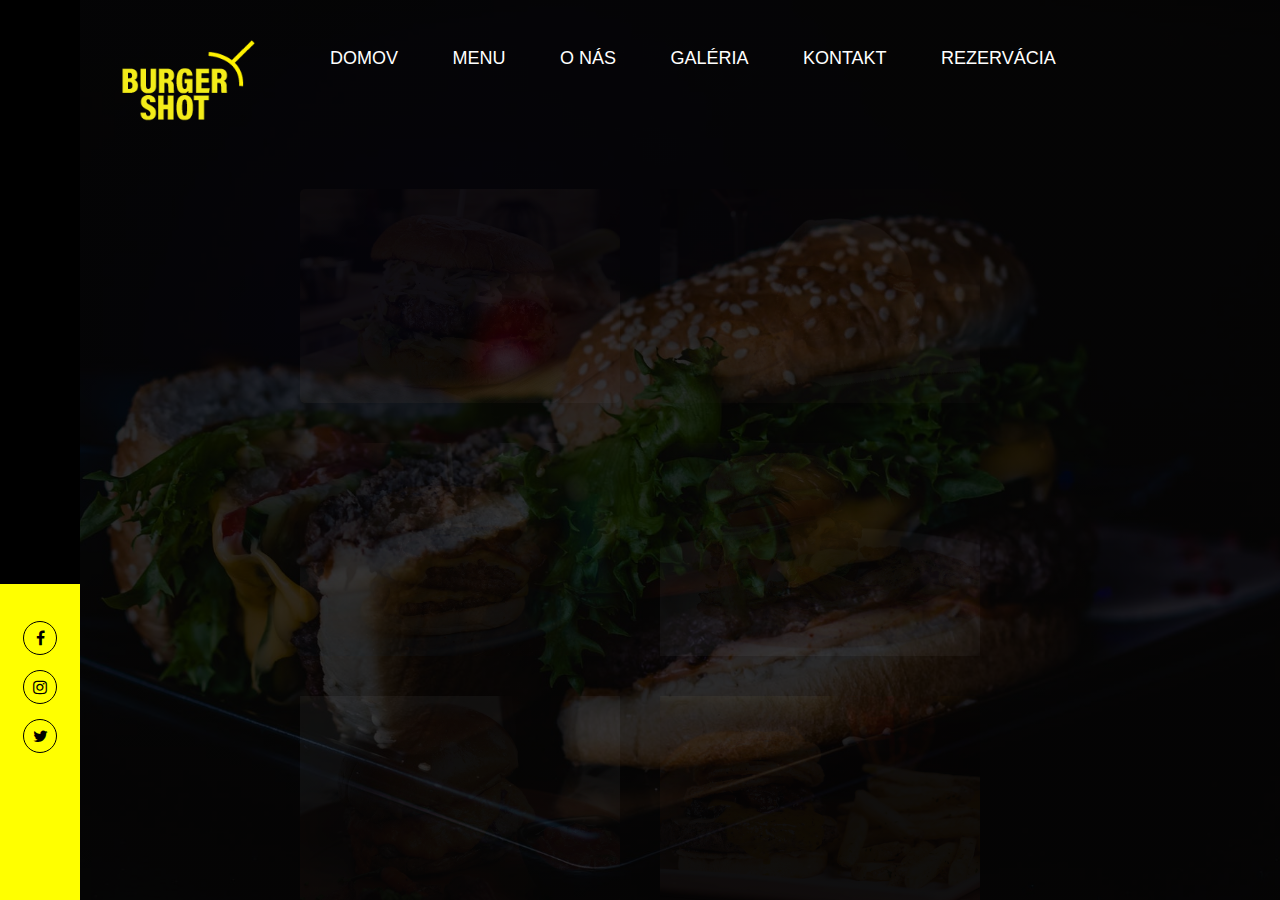
<file: galeria.html>
<html> 
<head> 
<title> BURGERSHOT - GALÉRIA </title>
<meta name="viewport" content="width=device-width, initial-scale=1">
<link rel="stylesheet" href="stylegaleria.css">
<link rel="stylesheet" href="https://stackpath.bootstrapcdn.com/font-awesome/4.7.0/css/font-awesome.min.css">
</head>
<body>

<div class="hero" id="hero">

    <div class="nav-bar">

        <div class="nav-logo">
            <img src="logo.png">
        </div>

        <div class="nav-links" id="nav-links">
            <i class="fa fa-close" onclick="closeMenu()"></i>
            <ul>
               <a href="index.html"><li>DOMOV</li></a>
               <a href="menu.html"><li>MENU</li></a>
               <a href="onas.html"><li>O NÁS</li></a>
               <a href="galeria.html"><li>GALÉRIA</li></a>
               <a href="kontakt.html"><li>KONTAKT</li></a>
               <a href="rezervacia.html"><li>REZERVÁCIA</li></a>
            </ul>

             </div>
             <i class="fa fa-bars" onclick="showMenu()"></i>

    </div>


     





    <div class="-fx-image-gal" id="stred">
        <div class="-fx-gal-item">
            <div class="-fx-gal-image-thumb" tabindex="1">
                    <img src="gal1.jpg" id="myImg" alt="Royal Burger u BURGERSHOTU" />
                </a>
            </div>
        </div>
        <div id="myModal" class="modal">
            <span class="close">&times;</span>
            <img class="modal-content" id="img01">
            <div id="caption"></div>
          </div>
    
        <div class="-fx-gal-item">
            <div class="-fx-gal-image-thumb" tabindex="1">
                    <img src="gal2.jpg" id="myImg2" alt="Špecialtka ktorá je len raz za týždeň - V piatok" />
                </a>
            </div>
        </div>
    
        <div class="-fx-gal-item">
            <div class="-fx-gal-image-thumb" tabindex="1">
                    <img src="gal3.jpg" id="myImg3" alt="Takýto najdeš len u nás!"/>
                </a>
            </div>
        </div>
    
        <div class="-fx-gal-item">
            <div class="-fx-gal-image-thumb" tabindex="1">
                    <img src="gal4.jpg" id="myImg4" alt="Aj niečo takéto máš za 9€, len u náš!" />
                </a>
            </div>
        </div>
    
        <div class="-fx-gal-item">
            <div class="-fx-gal-image-thumb" tabindex="1">
                    <img src="gal5.jpg" id="myImg5" alt="Máš rád/a veľa sýru ?" />
                </a>
            </div>
        </div>
    
        <div class="-fx-gal-item">
            <div class="-fx-gal-image-thumb" tabindex="1">
                    <img src="gal6.jpg" id="myImg6" alt="Krásne vnútro BURGERSHOT Royal Burgeru"/>
                </a>
            </div>
        </div>
        <div class="-fx-gal-item">
            <div class="-fx-gal-image-thumb" tabindex="1">
                    <img src="gal7.jpg" id="myImg7" alt="Aj takúto krásu u nás zažiješ, len v pondelok ráno!" />
                </a>
            </div>
        </div>
        <div class="-fx-gal-item">
            <div class="-fx-gal-image-thumb" tabindex="1">
                    <img src="gal8.jpg" id="myImg8" alt="Čo viac si môžeš priať na tanier?"/>
                </a>
            </div>
        </div>
        <div class="-fx-gal-item">
            <div class="-fx-gal-image-thumb" tabindex="1">
                    <img src="gal9.jpg" id="myImg9" alt="Máš rád čerstvú zeleninu ? Príď ku nám!"/>
                </a>
            </div>
        </div>
        <div class="-fx-gal-item">
            <div class="-fx-gal-image-thumb" tabindex="1">
                    <img src="gal10.jpg" id="myImg10" alt="U náš si môžeš jedlo aj zabaliť!:)"/>
                </a>
            </div>
        </div>
        <div class="-fx-gal-item">
            <div class="-fx-gal-image-thumb" tabindex="1">
                    <img src="gal11.jpg" id="myImg11" alt="U náš záleží aj na veľkosti"/>
                </a>
            </div>
        </div>
        <div class="-fx-gal-item">
            <div class="-fx-gal-image-thumb" tabindex="1">
                    <img src="gal12.jpg" id="myImg12" alt="Kde sa budeš cítiť lepšie ako tu ?"/>
                </a>
            </div>
        </div>
        <div class="-fx-gal-item">
            <div class="-fx-gal-image-thumb" tabindex="1">
                    <img src="gal13.jpg" id="myImg13" alt="Príď ku nám s kamarátmi, my Vás radi privítame!"/>
                </a>
            </div>
        </div>
        <div class="-fx-gal-item">
            <div class="-fx-gal-image-thumb" tabindex="1">
                    <img src="gal14.jpg" id="myImg14" alt="Takýto nočný kluď najdeš len u nás!"/>
                </a>
            </div>
        </div>
        <div class="-fx-gal-item">
            <div class="-fx-gal-image-thumb" tabindex="1">
                    <img src="gal15.jpg" id="myImg15" alt="Príď a môžeš si aj niečo takéto ľahké vychutnať!"/>
                </a>
            </div>
        </div>







    </div>
    

<div class="vertical-bar">
    <div class="search-icon">
    </div>
    <div class="social-icons">
        <i class="fa fa-facebook"></i>
        <i class="fa fa-instagram"></i>
        <i class="fa fa-twitter"></i>
    </div>
 </div>

</div>

<script src="https://ajax.googleapis.com/ajax/libs/jquery/3.5.1/jquery.min.js"></script>
<script>
  var show = document.getElementById("nav-links");
    function showMenu(){
        show.style.right = "0";
        }
    function closeMenu(){
        show.style.right = "-200px";
        }

        $("#stred").delay(350).animate({"opacity": "1"}, 2500);
    </script>
        <script>
// Get the modal
var modal = document.getElementById("myModal");

// Get the image and insert it inside the modal - use its "alt" text as a caption
var img = document.getElementById("myImg");
var modalImg = document.getElementById("img01");
var captionText = document.getElementById("caption");
img.onclick = function(){
  modal.style.display = "block";
  modalImg.src = this.src;
  captionText.innerHTML = this.alt;
}

var img = document.getElementById("myImg2");
var modalImg = document.getElementById("img01");
var captionText = document.getElementById("caption");
img.onclick = function(){
  modal.style.display = "block";
  modalImg.src = this.src;
  captionText.innerHTML = this.alt;
}
var img = document.getElementById("myImg3");
var modalImg = document.getElementById("img01");
var captionText = document.getElementById("caption");
img.onclick = function(){
  modal.style.display = "block";
  modalImg.src = this.src;
  captionText.innerHTML = this.alt;
}
var img = document.getElementById("myImg4");
var modalImg = document.getElementById("img01");
var captionText = document.getElementById("caption");
img.onclick = function(){
  modal.style.display = "block";
  modalImg.src = this.src;
  captionText.innerHTML = this.alt;
}
var img = document.getElementById("myImg5");
var modalImg = document.getElementById("img01");
var captionText = document.getElementById("caption");
img.onclick = function(){
  modal.style.display = "block";
  modalImg.src = this.src;
  captionText.innerHTML = this.alt;
}
var img = document.getElementById("myImg6");
var modalImg = document.getElementById("img01");
var captionText = document.getElementById("caption");
img.onclick = function(){
  modal.style.display = "block";
  modalImg.src = this.src;
  captionText.innerHTML = this.alt;
}
var img = document.getElementById("myImg7");
var modalImg = document.getElementById("img01");
var captionText = document.getElementById("caption");
img.onclick = function(){
  modal.style.display = "block";
  modalImg.src = this.src;
  captionText.innerHTML = this.alt;
}
var img = document.getElementById("myImg8");
var modalImg = document.getElementById("img01");
var captionText = document.getElementById("caption");
img.onclick = function(){
  modal.style.display = "block";
  modalImg.src = this.src;
  captionText.innerHTML = this.alt;
}
var img = document.getElementById("myImg9");
var modalImg = document.getElementById("img01");
var captionText = document.getElementById("caption");
img.onclick = function(){
  modal.style.display = "block";
  modalImg.src = this.src;
  captionText.innerHTML = this.alt;
}
var img = document.getElementById("myImg10");
var modalImg = document.getElementById("img01");
var captionText = document.getElementById("caption");
img.onclick = function(){
  modal.style.display = "block";
  modalImg.src = this.src;
  captionText.innerHTML = this.alt;
}
var img = document.getElementById("myImg11");
var modalImg = document.getElementById("img01");
var captionText = document.getElementById("caption");
img.onclick = function(){
  modal.style.display = "block";
  modalImg.src = this.src;
  captionText.innerHTML = this.alt;
}
var img = document.getElementById("myImg12");
var modalImg = document.getElementById("img01");
var captionText = document.getElementById("caption");
img.onclick = function(){
  modal.style.display = "block";
  modalImg.src = this.src;
  captionText.innerHTML = this.alt;
}
var img = document.getElementById("myImg13");
var modalImg = document.getElementById("img01");
var captionText = document.getElementById("caption");
img.onclick = function(){
  modal.style.display = "block";
  modalImg.src = this.src;
  captionText.innerHTML = this.alt;
}
var img = document.getElementById("myImg14");
var modalImg = document.getElementById("img01");
var captionText = document.getElementById("caption");
img.onclick = function(){
  modal.style.display = "block";
  modalImg.src = this.src;
  captionText.innerHTML = this.alt;
}
var img = document.getElementById("myImg15");
var modalImg = document.getElementById("img01");
var captionText = document.getElementById("caption");
img.onclick = function(){
  modal.style.display = "block";
  modalImg.src = this.src;
  captionText.innerHTML = this.alt;
}

// Get the <span> element that closes the modal
var span = document.getElementsByClassName("close")[0];

// When the user clicks on <span> (x), close the modal
span.onclick = function() { 
  modal.style.display = "none";
}
</script>
</body>
</html>
</file>
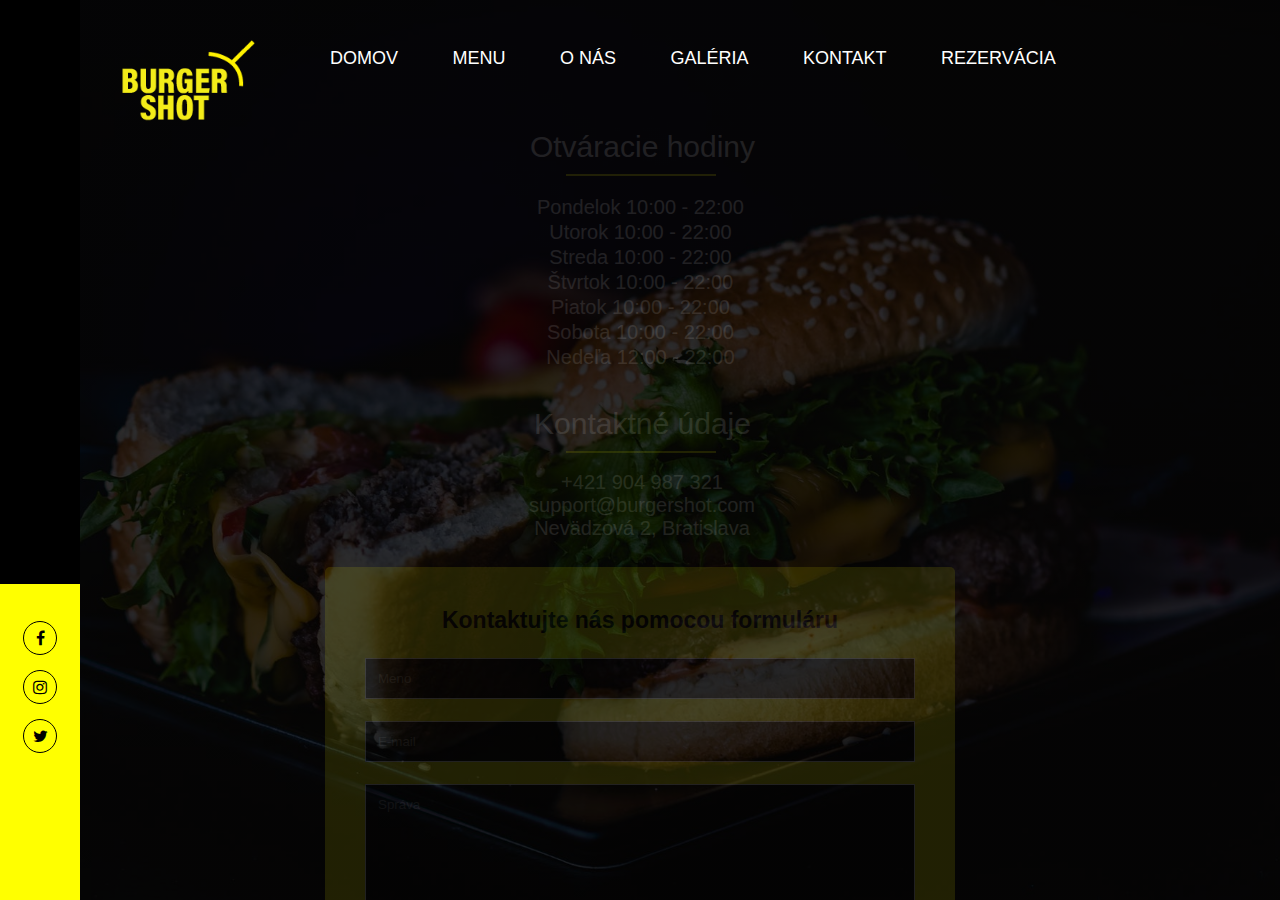
<file: kontakt.html>
<html> 
<head> 
<title> BURGERSHOT - KONTAKT </title>
<meta name="viewport" content="width=device-width, initial-scale=1">
<link rel="stylesheet" href="stylekontakt.css">
<link rel="stylesheet" href="https://stackpath.bootstrapcdn.com/font-awesome/4.7.0/css/font-awesome.min.css">
</head>
<body>

<div class="hero">
    

    <div class="nav-bar">

        <div class="nav-logo">
            <img src="logo.png">
        </div>

        <div class="nav-links" id="nav-links">
            <i class="fa fa-close" onclick="closeMenu()"></i>
            <ul>
               <a href="index.html"><li>DOMOV</li></a>
               <a href="menu.html"><li>MENU</li></a>
               <a href="onas.html"><li>O NÁS</li></a>
               <a href="galeria.html"><li>GALÉRIA</li></a>
               <a href="kontakt.html"><li>KONTAKT</li></a>
               <a href="rezervacia.html"><li>REZERVÁCIA</li></a>
            </ul>

             </div>
             <i class="fa fa-bars" onclick="showMenu()"></i>
     </div>      
        
            
 <div class="stred" id="stred">
<p class="otv">Otváracie hodiny</p><div class="dotd"> </div><br>

     <table>
        <tr>
          <td>Pondelok 10:00 - 22:00</td>
        </tr>
        <tr>
          <td>Utorok 10:00 - 22:00</td>
        </tr>
        <tr>
          <td>Streda 10:00 - 22:00</td>
        </tr>
        <tr>
          <td>Štvrtok 10:00 - 22:00</td>
        </tr>
        <tr>
          <td>Piatok 10:00 - 22:00</td>
        </tr>
        <tr>
            <td>Sobota 10:00 - 22:00</td>
          </tr>
          <tr>
            <td>Nedeľa 12:00 - 22:00</td>
          </tr>
      </table>
      <br><br>
      <p class="otv">Kontaktné údaje</p>
      <div class="dotd"> </div>
      <br>
      <p class="ktn">+421 904 987 321<br>support@burgershot.com<br>Nevädzová 2, Bratislava</p>
    </div>

    <div class="container" id="stred1">
        <h3>Kontaktujte nás pomocou formuláru</h3><br>
    <form action="kontakthot.html" target="_blank">

      <label for="fname"></label>
      <input type="text" id="fname" name="Meno" placeholder="Meno" required>

      <label for="lname"></label>
      <input type="text" id="lname" name="E-mail" placeholder="E-mail" required>

      <label for="subject"></label>
      <textarea id="subject" name="subject" placeholder="Správa" style="height:200px"></textarea>

      <input type="submit" value="Odoslať">

    </form>

    
  </div>
<div class="map">
  <iframe src="https://www.google.com/maps/embed?pb=!1m18!1m12!1m3!1d1330.9112831380944!2d17.15757096478573!3d48.15222586856422!2m3!1f0!2f0!3f0!3m2!1i1024!2i768!4f13.1!3m3!1m2!1s0x476c892af4d29df1%3A0x43ff585fcf596fe4!2sNev%C3%A4dzov%C3%A1%202%2C%20821%2001%20Bratislava!5e0!3m2!1sen!2ssk!4v1615758970563!5m2!1sen!2ssk" width="600" height="450" style="border:0;" allowfullscreen="" loading="lazy"></iframe>
  <br><br><br><br>
</div>
     </div>

              

<div class="vertical-bar">
    <div class="search-icon">
    </div>
    <div class="social-icons">
        <i class="fa fa-facebook"></i>
        <i class="fa fa-instagram"></i>
        <i class="fa fa-twitter"></i>
    </div>

    <script src="https://ajax.googleapis.com/ajax/libs/jquery/3.5.1/jquery.min.js"></script>
    <script>
      var show = document.getElementById("nav-links");
        function showMenu(){
            show.style.right = "0";
            }
        function closeMenu(){
            show.style.right = "-200px";
            }
    
            $("#stred").delay(350).animate({"opacity": "1"}, 1500);
            $("#stred1").delay(350).animate({"opacity": "1"}, 1500);

    </script>
</body>
</html>
</file>
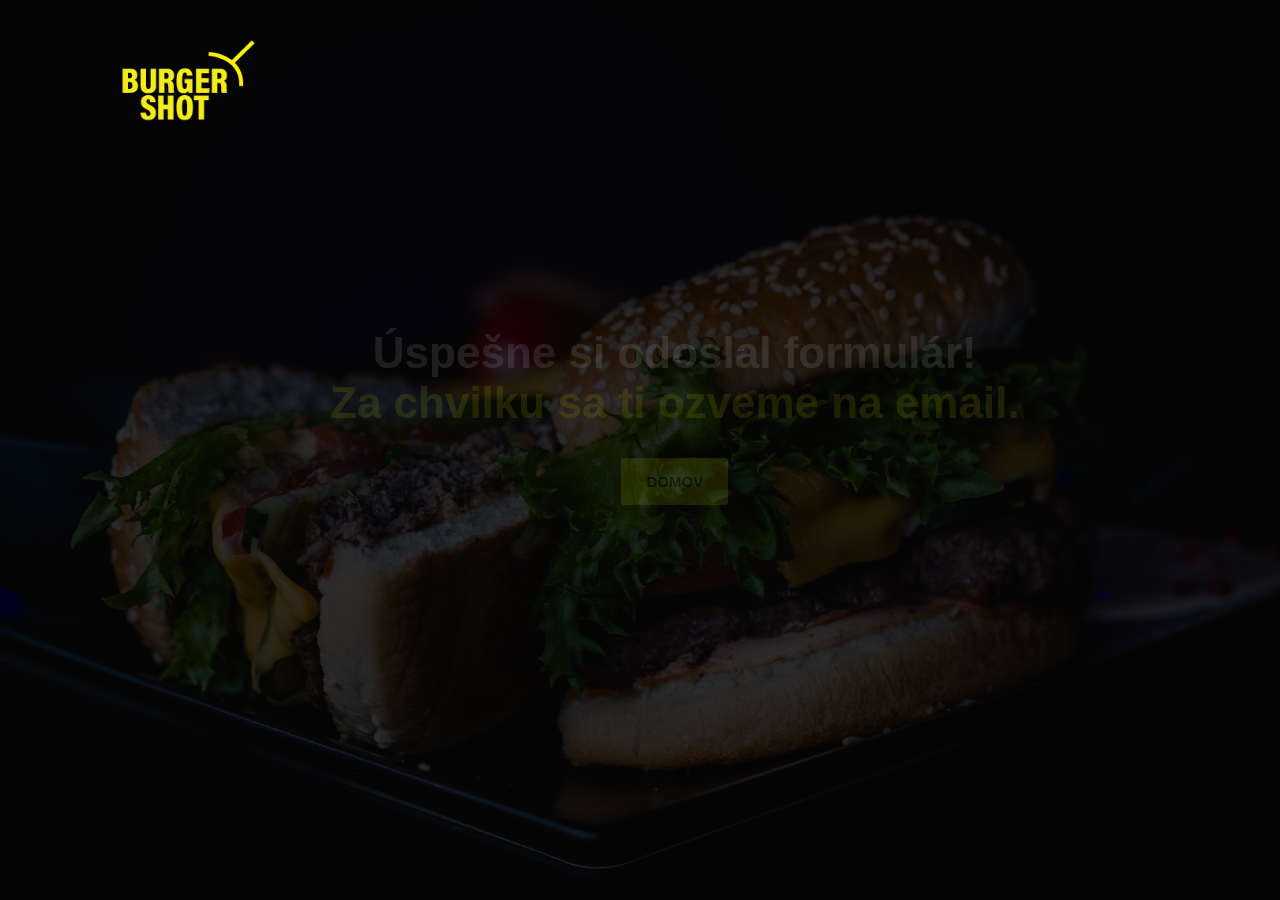
<file: kontakthot.html>
<html> 
<head> 
<title> BURGERSHOT </title>
<meta name="viewport" content="width=device-width, initial-scale=1">
<link rel="stylesheet" href="style.css">
<link rel="stylesheet" href="https://stackpath.bootstrapcdn.com/font-awesome/4.7.0/css/font-awesome.min.css">
</head>
<body>

<div class="hero" id="hero">

    <div class="nav-bar">

        <div class="nav-logo">
            <img src="logo.png">
        </div>
        <center>
        <div class="rezerv" id="stred">
            <h1>Úspešne si odoslal formulár!<br><span>Za chvilku sa ti ozveme na email.</span></h1>
            <a href="index.html"><button type="button" class="btnuwu">DOMOV</button> </a>
        </center>
        </div>
        </div>
        </div>

        

  

<script src="https://ajax.googleapis.com/ajax/libs/jquery/3.5.1/jquery.min.js"></script>
<script>
    var show = document.getElementById("nav-links");
      function showMenu(){
          show.style.right = "0";
          }
      function closeMenu(){
          show.style.right = "-200px";
      }

      $("#stred").delay(350).animate({"opacity": "1"}, 1500);

      
  </script>
  <script>
    var close = document.getElementsByClassName("closebtn");
    var i;
    
    for (i = 0; i < close.length; i++) {
      close[i].onclick = function(){
        var div = this.parentElement;
        div.style.opacity = "0";
        setTimeout(function(){ div.style.display = "none"; }, 600);
      }
    }
    </script>
</body>
</html>
</file>
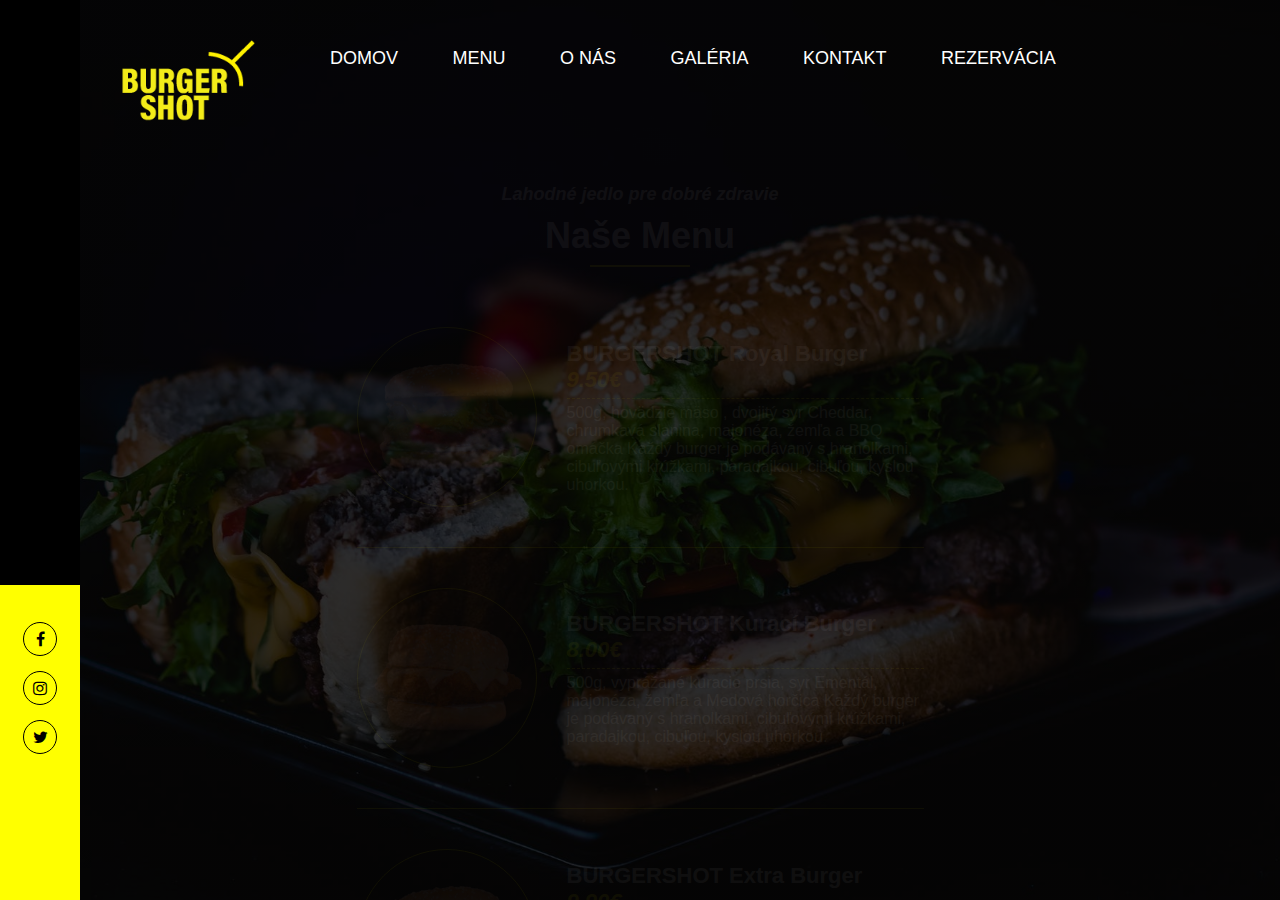
<file: menu.html>
<html> 
<head> 
<title> BURGERSHOT - MENU </title>
<meta name="viewport" content="width=device-width, initial-scale=1">
<link rel="stylesheet" href="stylemenu.css">
<link rel="stylesheet" href="https://stackpath.bootstrapcdn.com/font-awesome/4.7.0/css/font-awesome.min.css">
</head>
<body>

<div class="hero" id="hero">

    <div class="nav-bar">

        <div class="nav-logo">
            <img src="logo.png">
        </div>

        <div class="nav-links" id="nav-links">
            <i class="fa fa-close" onclick="closeMenu()"></i>
            <ul>
               <a href="index.html"><li>DOMOV</li></a>
               <a href="menu.html"><li>MENU</li></a>
               <a href="onas.html"><li>O NÁS</li></a>
               <a href="galeria.html"><li>GALÉRIA</li></a>
               <a href="kontakt.html"><li>KONTAKT</li></a>
               <a href="rezervacia.html"><li>REZERVÁCIA</li></a>
            </ul>

             </div>
             <i class="fa fa-bars" onclick="showMenu()"></i>

    </div>
     <div class="banner-title" id="stred">

      <div class="wrapper">
        <div class="title">
          <h4><span>Lahodné jedlo pre dobré zdravie</span>Naše Menu</h4>
        </div>
        <div class="menu">
            <div class="single-menu">
                <img src="royalb.png">
                <div class="menu-content">
                    <h4>BURGERSHOT Royal Burger <p>9.50€</p></h4>
                    <p>500g, hovädzie mäso , dvojitý syr Cheddar, chrumkavá slanina, majonéza, žemľa a BBQ omáčka Každý burger je podávaný s hranolkami, cibuľovými krúžkami, paradajkou, cibuľou, kyslou uhorkou.</p>
                </div>
            </div>
            <div class="single-menu">
                <img src="kurab.png">
                <div class="menu-content">
                    <h4>BURGERSHOT kurací Burger <p>8.00€</p></h4>
                    <p>500g, vyprážané kuracie prsia, syr Ementál, majonéza, žemľa a Medová horčica Každý burger je podávaný s hranolkami, cibuľovými krúžkami, paradajkou, cibuľou, kyslou uhorkou.</p>
                </div>
            </div>
            <div class="single-menu">
                <img src="extrab.png">
                <div class="menu-content">
                    <h4>BURGERSHOT Extra Burger <p>9.90€</p></h4>
                    <p>500g, hovädzie mäso, syr Cheddar, volské oko, chrumkavá slanina, majonéza, žemľa a BBQ omáčka Každý burger je podávaný s hranolkami, cibuľovými krúžkami, paradajkou, cibuľou, kyslou uhorkou.</p>
                </div>
            </div>
            <div class="single-menu">
                <img src="hermelinb.png">
                <div class="menu-content">
                    <h4>BURGERSHOT Patriot Burger <p>8.90€</p></h4>
                    <p>500g, hovädzie mäso, hermelín, oravská slanina, majonéza, žemľa a BBQ omáčka Každý burger je podávaný s hranolkami, cibuľovými krúžkami, paradajkou, cibuľou, kyslou uhorkou.</p>
                </div>
            </div>
            <div class="single-menu">
                <img src="jalapenob.png">
                <div class="menu-content">
                    <h4>BURGERSHOT Jalapeno Burger <p>9.50€</p></h4>
                    <p>500g, hovädzie mäso, kúsky modrého syra, jalapeňo, majonéza, žemľa a Blue cheese omáčka Každý burger je podávaný s hranolkami, cibuľovými krúžkami, paradajkou, cibuľou, kyslou uhorkou.</p>
                </div>
            </div>
            <div class="single-menu">
                <img src="syrb.png">
                <div class="menu-content">
                    <h4>BURGERSHOT Hermelín burger <p>9.00€</p></h4>
                    <p>500g, grilované kuracie prsia, syr Hermelín, cibuľový džem, majonéza, žemľa a Ranch omáčka Každý burger je podávaný s hranolkami, cibuľovými krúžkami, paradajkou, cibuľou, kyslou uhorkou.</p>
                </div>
            </div>
        </div>
    </div>
     </div>

     
     <div class="vertical-bar">
        <div class="search-icon">
        </div>
        <div class="social-icons">
            <i class="fa fa-facebook"></i>
            <i class="fa fa-instagram"></i>
            <i class="fa fa-twitter"></i>
        </div>


     </div>

     

</div>

<script src="https://ajax.googleapis.com/ajax/libs/jquery/3.5.1/jquery.min.js"></script>
<script>
  var show = document.getElementById("nav-links");
    function showMenu(){
        show.style.right = "0";
        }
    function closeMenu(){
        show.style.right = "-200px";
        }

        $("#stred").delay(350).animate({"opacity": "1"}, 2500);
</script>
</body>
</html>
</file>
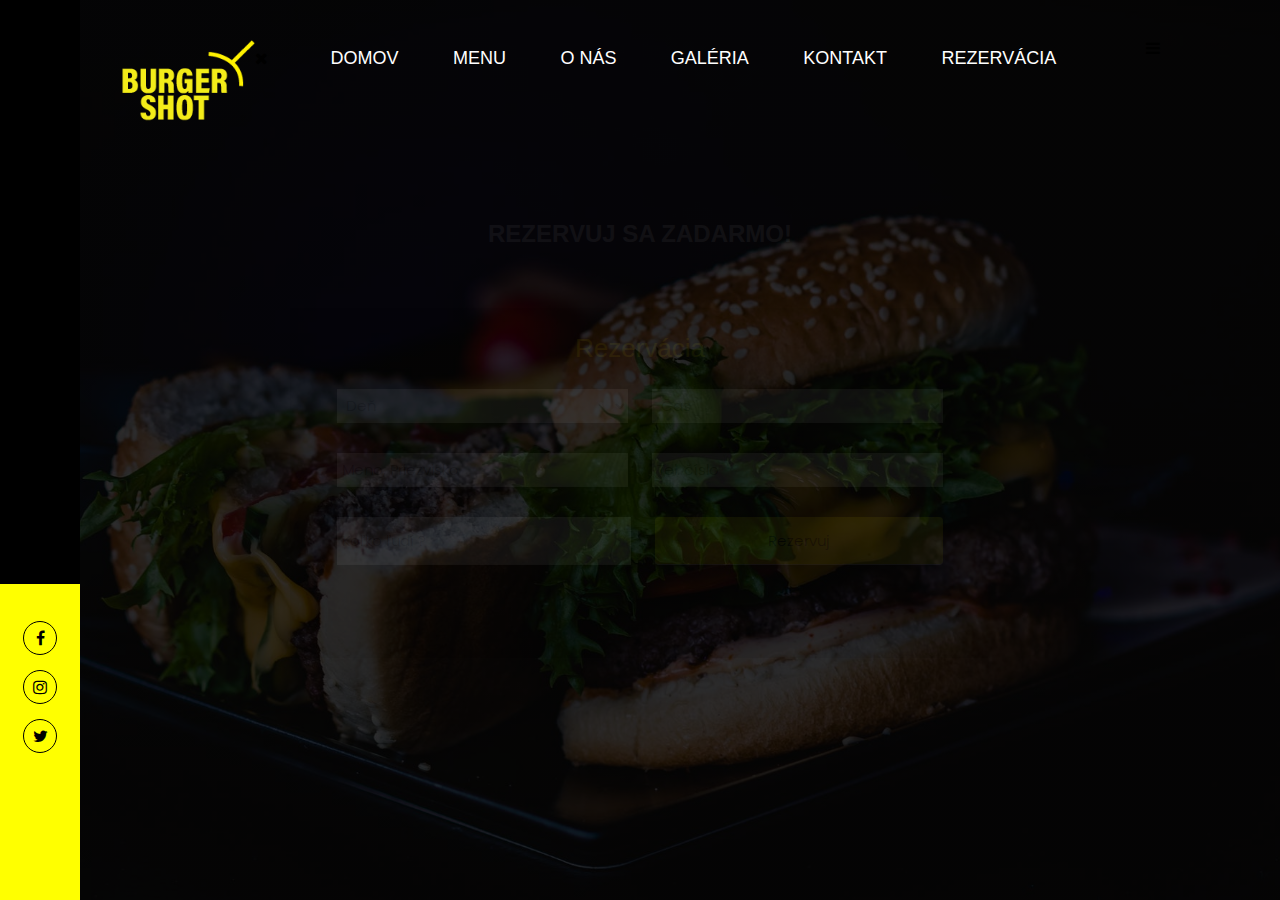
<file: rezervacia.html>
<html> 
<head> 
<title> BURGERSHOT - REZERVÁCIA </title>
<meta name="viewport" content="width=device-width, initial-scale=1">
<link rel="stylesheet" href="stylerezervacia.css">
<link rel="stylesheet" href="https://stackpath.bootstrapcdn.com/font-awesome/4.7.0/css/font-awesome.min.css">
</head>
<body>

<div class="hero">
    

    <div class="nav-bar">

        <div class="nav-logo">
            <img src="logo.png">
        </div>

        <div class="nav-links" id="nav-links">
            <i class="fa fa-close" onclick="closeMenu()"></i>
            <ul>
               <a href="index.html"><li>DOMOV</li></a>
               <a href="menu.html"><li>MENU</li></a>
               <a href="onas.html"><li>O NÁS</li></a>
               <a href="galeria.html"><li>GALÉRIA</li></a>
               <a href="kontakt.html"><li>KONTAKT</li></a>
               <a href="rezervacia.html"><li>REZERVÁCIA</li></a>
            </ul>

             </div>
             <i class="fa fa-bars" onclick="showMenu()"></i>
     </div>      
        
            
 
    
    <section class = "banner" id="stred">
        <h2>REZERVUJ SA ZADARMO!</h2>
        <div class = "card-container">
            <div class = "card-img">
            </div>

            <div class = "card-content">
                <h3>Rezervácia</h3>
                <form>
                    <div class = "form-row">
                        <select name = "days" required>
                            <option value = "">Deň</option>
                            <option value = ""><p>
                                <script> var currentDate = new Date()
                                    var day = currentDate.getDate()
                                    var month = currentDate.getMonth() + 1
                                    var year = currentDate.getFullYear()
                                    document.write("<b>" + day + "/" + month + "/" + year + "</b>") </script>
                                </p></option>
                            <option value = ""><p>
                                <script>var currentDate = new Date(new Date().getTime() + 24 * 60 * 60 * 1000);
                                    var day = currentDate.getDate()
                                    var month = currentDate.getMonth() + 1
                                    var year = currentDate.getFullYear()
                                    document.write("<b>" + day + "/" + month + "/" + year + "</b>")</script>
                                </p></option>
                            <option value = ""><p>
                                <script> var currentDate = new Date(new Date().getTime() + 48 * 60 * 60 * 1000);
                                    var day = currentDate.getDate()
                                    var month = currentDate.getMonth() + 1
                                    var year = currentDate.getFullYear()
                                    document.write("<b>" + day + "/" + month + "/" + year + "</b>")</script>
                                </p></option>
                            <option value = ""><p>
                                <script> var currentDate = new Date(new Date().getTime() + 72 * 60 * 60 * 1000);
                                    var day = currentDate.getDate()
                                    var month = currentDate.getMonth() + 1
                                    var year = currentDate.getFullYear()
                                    document.write("<b>" + day + "/" + month + "/" + year + "</b>") </script>
                                </p></option>
                            <option value = ""><p>
                                <script> var currentDate = new Date(new Date().getTime() + 96 * 60 * 60 * 1000);
                                    var day = currentDate.getDate()
                                    var month = currentDate.getMonth() + 1
                                    var year = currentDate.getFullYear()
                                    document.write("<b>" + day + "/" + month + "/" + year + "</b>")</script>
                                </p></option>
                            <option value = ""><p>
                                <script> var currentDate = new Date(new Date().getTime() + 120 * 60 * 60 * 1000);
                                    var day = currentDate.getDate()
                                    var month = currentDate.getMonth() + 1
                                    var year = currentDate.getFullYear()
                                    document.write("<b>" + day + "/" + month + "/" + year + "</b>") </script>
                                </p></option>
                            <option value = ""><p>
                                <script> var currentDate = new Date(new Date().getTime() + 144 * 60 * 60 * 1000);
                                    var day = currentDate.getDate()
                                    var month = currentDate.getMonth() + 1
                                    var year = currentDate.getFullYear()
                                    document.write("<b>" + day + "/" + month + "/" + year + "</b>") </script>
                                </p></option>
                        </select>

                        <select name = "hours" required>
                            <option value = "">Čas</option>
                            <option value = "">10:00</option>
                            <option value = "">12:00</option>
                            <option value = "">14:00</option>
                            <option value = "">16:00</option>
                            <option value = "">18:00</option>
                            <option value = "">20:00</option>
                            <option value = "">22:00</option>
                        </select>
                    </div>

                    <div class = "form-row">
                        <input type = "text" placeholder="Meno, Priezvisko" required>
                        <input type = "tel" placeholder="Tel. číslo" required>
                    </div>

                    <div class = "form-row">
                        <input type = "number" placeholder="Koľko ľudí ?" min = "1" required>
                        <input type = "submit" formaction="rezervaciahot.html" value = "Rezervuj">
                    </div>
                </form>
            </div>
        </div>
    </section>
</div>
<div class="vertical-bar">
    <div class="search-icon">
    </div>
    <div class="social-icons">
        <i class="fa fa-facebook"></i>
        <i class="fa fa-instagram"></i>
        <i class="fa fa-twitter"></i>
    </div>

    <script src="https://ajax.googleapis.com/ajax/libs/jquery/3.5.1/jquery.min.js"></script>
    <script>
      var show = document.getElementById("nav-links");
        function showMenu(){
            show.style.right = "0";
            }
        function closeMenu(){
            show.style.right = "-200px";
            }
    
            $("#stred").delay(350).animate({"opacity": "1"}, 2500);
    </script>
</body>
</html>
</file>
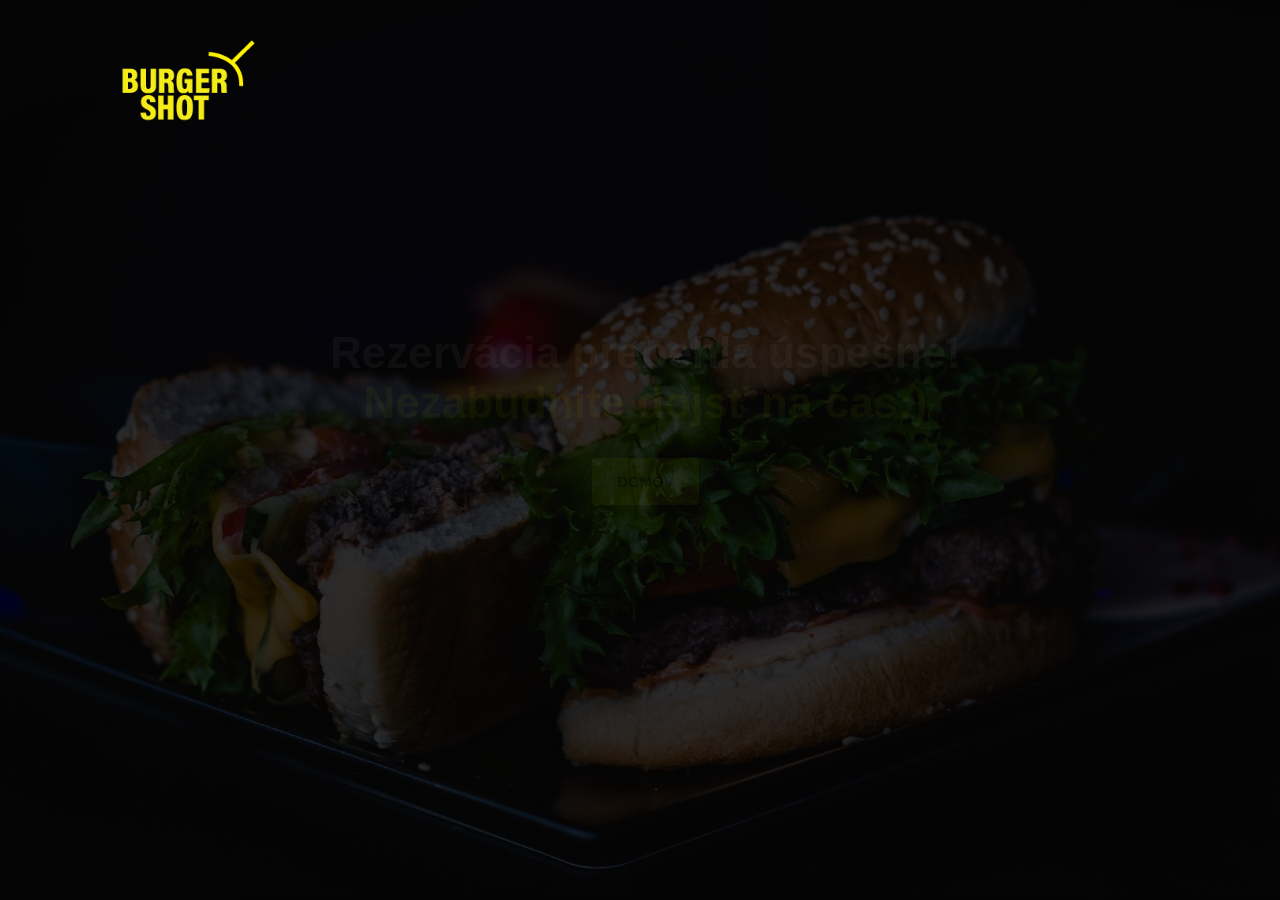
<file: rezervaciahot.html>
<html> 
<head> 
<title> BURGERSHOT </title>
<meta name="viewport" content="width=device-width, initial-scale=1">
<link rel="stylesheet" href="style.css">
<link rel="stylesheet" href="https://stackpath.bootstrapcdn.com/font-awesome/4.7.0/css/font-awesome.min.css">
</head>
<body>

<div class="hero" id="hero">

    <div class="nav-bar">

        <div class="nav-logo">
            <img src="logo.png">
        </div>
        <center>
        <div class="rezerv" id="stred">
            <h1>Rezervácia prebehla úspešne!<br><span>Nezabudnite dojsť na čas:)</span></h1>
            <a href="index.html"><button type="button" class="btnuwu">DOMOV</button> </a>
        </center>
        </div>
        </div>
        </div>

        

  

<script src="https://ajax.googleapis.com/ajax/libs/jquery/3.5.1/jquery.min.js"></script>
<script>
    var show = document.getElementById("nav-links");
      function showMenu(){
          show.style.right = "0";
          }
      function closeMenu(){
          show.style.right = "-200px";
      }

      $("#stred").delay(350).animate({"opacity": "1"}, 2500);
      $("#alert").delay(1550).animate({"opacity": "1"}, 4000);

      
  </script>
  <script>
    var close = document.getElementsByClassName("closebtn");
    var i;
    
    for (i = 0; i < close.length; i++) {
      close[i].onclick = function(){
        var div = this.parentElement;
        div.style.opacity = "0";
        setTimeout(function(){ div.style.display = "none"; }, 600);
      }
    }
    </script>
</body>
</html>
</file>
<file: stylegaleria.css>
*{ 
margin: 0;
padding: 0;
font-family: sans-serif;
}

.hero{
height: 100vh;
background-image: linear-gradient(rgba(0,0,0,0.8), rgba(0,0,0,0.8)), url(background.jpg);
background-position: center;
background-size: cover;
overflow-x: hidden;
position: relative;
}

.nav-bar {
    display: flex;
    padding: 40px 120px;
}

.nav-logo img{
    width: 135px;

}

.nav-links {flex: 1;}
.nav-links ul {margin-left: 50px; display: inline;}
.nav-links ul li{ list-style: none; display: inline-block; padding: 8px 25px;}

.nav-links ul a{ color: white; text-decoration: none; font-size: 18px;}
.nav-links ul li::after{
    content: "";
    width: 0;
    height: 2px;
    background: yellow;
    display: block;
    margin: auto;
    transition: .5s;
}
.nav-links ul li:hover::after{ width: 100%;}



.nav-links .btn {
    float: right;
}


.-fx-image-gal {
	display: flex;
	flex-direction: column;
	flex-wrap: wrap;
	margin: 0 auto;
	width: 100%;
	max-width: 960px;
	justify-content: center;
}
.-fx-image-gal p{
color: white;
text-align: center;
font-size: 17px;
}

.-fx-gal-item {
	width: 100%;
	margin: 0px;
	padding: 20px;
	overflow: hidden;
}

.-fx-gal-item a {
	padding: 0;
	margin: 0;
	width: 100%;
	height: 100%;
	background-color: white;
}

.-fx-gal-image-thumb img {
	width: 100%;
	cursor: pointer;
	transform: scale(1);
	transition: all 0.5s ease;
}

.-fx-gal-image-thumb:hover img {
	cursor: pointer;
	-webkit-filter: grayscale(0%);
	-moz-filter: grayscale(0%);
	filter: grayscale(0%);
	transform: scale(1.1);
	transition: all 0.5s ease;
}
@media (min-width: 420px) {
	.-fx-image-gal {
		flex-direction: row;
		flex-wrap: wrap;
	}
	.-fx-gal-item {
		width: 50%;
	}
}
@media (min-width: 768px) {
	.-fx-gal-item {
		width: 33.33%;
	}
}



 

.vertical-bar {
height: 100%;
background: #000000;
top: 0;
left: 0;
position: fixed;

}

.search-icon {
    height: 60%;
    width: 80px;
}

.search-icon .fa{
    margin: 45px 23px;
    display: block;
    color: white;
    font-size: 30px;
    cursor: pointer;
}

.social-icons {
    height: 32.7%;
    width: 80px;
    background: yellow;
    text-align: center;
    padding-top: 27%;
    bottom: 0;
    position: absolute;
}

.social-icons .fa {
    margin: 15px 23px;
    display: block;
    padding: 8px;
    border: 1px solid #000;
    border-radius: 50%;
    cursor: pointer;
}


.content a {
    text-decoration: none;
    color: #000;
    font-size: 13px;
    margin: 0 10px;
}
.content p{
    text-align: right;
    margin-top: 10px;
}
.nav-bar .fa {
    display: none;
}

.-fx-image-gal {
    opacity: 0;
}

#myImg {
    border-radius: 5px;
    cursor: pointer;
    transition: 0.3s;
  }
  
  #myImg:hover {opacity: 0.9;}
  
  /* The Modal (background) */
  .modal {
    display: none; /* Hidden by default */
    position: fixed; /* Stay in place */
    z-index: 1; /* Sit on top */
    padding-top: 100px; /* Location of the box */
    left: 0;
    top: 0;
    width: 100%; /* Full width */
    height: 100%; /* Full height */
    overflow: auto; /* Enable scroll if needed */
    background-color: rgb(0,0,0); /* Fallback color */
    background-color: rgba(0,0,0,0.9); /* Black w/ opacity */
  }
  
  /* Modal Content (image) */
  .modal-content {
    margin: auto;
    display: block;
    width: 80%;
    max-width: 700px;
  }
  
  /* Caption of Modal Image */
  #caption {
    margin: auto;
    display: block;
    width: 80%;
    max-width: 700px;
    text-align: center;
    color: #ccc;
    padding: 10px 0;
    height: 150px;
  }
  
  /* Add Animation */
  .modal-content, #caption {  
    -webkit-animation-name: zoom;
    -webkit-animation-duration: 0.6s;
    animation-name: zoom;
    animation-duration: 0.6s;
  }
  
  @-webkit-keyframes zoom {
    from {-webkit-transform:scale(0)} 
    to {-webkit-transform:scale(1)}
  }
  
  @keyframes zoom {
    from {transform:scale(0)} 
    to {transform:scale(1)}
  }
  
  /* The Close Button */
  .close {
    position: absolute;
    top: 15px;
    right: 35px;
    color: #f1f1f1;
    font-size: 40px;
    font-weight: bold;
    transition: 0.3s;
  }
  
  .close:hover,
  .close:focus {
    color: #bbb;
    text-decoration: none;
    cursor: pointer;
  }
  
  /* 100% Image Width on Smaller Screens */
  @media only screen and (max-width: 992px){
    .modal-content {
      width: 100%;
    }
  }








  
@media (max-width: 992px){
    .vertical-bar{
        display:none;
    }
    .alert {width: 20%;}
    .banner-title{
        margin: 70px 30px;
    }
    .banner-title h1{
        font-size: 30px;
    }
    .noti {
        width: 100%;
        right: 0;
        bottom: 0;
        position: absolute;
        align-items: center;
    }
    .rezerv {
        position: fixed;
        margin-left: -140px;       
    }
    .rezerv h1{
        font-size: 20px;
        margin-bottom: 30px;
    }
    .nav-bar{
        padding: 10px 30px;
    }
    .fa-bars {
        position: absolute;
        right: 20px;
        top: 10px;
    }
    .nav-bar .fa {
        display: block;
        color: #fff;
        margin: 10px 25px;
        font-size: 22px;
        cursor: pointer;
    }
    .nav-links{
        height: 100vh;
        width: 200px;
        background: #000;
        top: 0;
        right: -200px;
        position: absolute;
        text-align: left;
        z-index: 2;
        transition: 0.5s;
    }
    .nav-links ul a{
        display: block;
    }
    .nav-links .btn{
        float: none;
        margin-left: 25px;
        margin-top: 10px;
    }
}
</file>
<file: stylekontakt.css>
*{ 
margin: 0;
padding: 0;
font-family: sans-serif;
}

.hero{
height: 100vh;
background-image: linear-gradient(rgba(0,0,0,0.8), rgba(0,0,0,0.8)), url(background.jpg);
background-position: center;
background-size: cover;
overflow-x: hidden;
position: relative;
}

.nav-bar {
    display: flex;
    padding: 40px 120px;
}

.nav-logo img{
    width: 135px;

}

.nav-links {flex: 1;}
.nav-links ul {margin-left: 50px; display: inline;}
.nav-links ul li{ list-style: none; display: inline-block; padding: 8px 25px;}

.nav-links ul a{ color: white; text-decoration: none; font-size: 18px;}
.nav-links ul li::after{
    content: "";
    width: 0;
    height: 2px;
    background: yellow;
    display: block;
    margin: auto;
    transition: .5s;
}
.nav-links ul li:hover::after{ width: 100%;}

.btn {
    border-radius: 1px;
    padding: 15px 25px;
    border: 0;
    background: yellow;
    font-weight: bold;
    cursor: pointer;
}

.btnuwu {
    border-radius: 3px;
    padding: 15px 25px;
    border: 0;
    background: yellow;
    font-weight: bold;
    cursor: pointer;
    font-size: 15px;
}

.nav-links .btn {
    float: right;
}

.banner-title {
    opacity: 0;
    margin: 80px 220px;
    color: white;
}

.banner-title h1{
    font-size: 64px;
    margin-bottom: 30px;
}

.banner-title h1 span {color: yellow;}


.rezerv {
    position: fixed;
    top: 42%;
    left: 50%;
    margin-left: -310px;       
    margin-top: -50px;      
    text-align: center;
    opacity: 0;
    color: white;
}

.rezerv h1{
    font-size: 44px;
    margin-bottom: 30px;
}

.rezerv h1 span {color: yellow;}

.vertical-bar {
height: 100%;
background: #000000;
top: 0;
left: 0;
position: fixed;

}

.search-icon {
    height: 60%;
    width: 80px;
}

.search-icon .fa{
    margin: 45px 23px;
    display: block;
    color: white;
    font-size: 30px;
    cursor: pointer;
}

.social-icons {
    height: 32.7%;
    width: 80px;
    background: yellow;
    text-align: center;
    padding-top: 27%;
    bottom: 0;
    position: absolute;
}

.social-icons .fa {
    margin: 15px 23px;
    display: block;
    padding: 8px;
    border: 1px solid #000;
    border-radius: 50%;
    cursor: pointer;
}


.content a {
    text-decoration: none;
    color: #000;
    font-size: 13px;
    margin: 0 10px;
}
.content p{
    text-align: right;
    margin-top: 10px;
}
.nav-bar .fa {
    display: none;
}

.alert {
    border-radius: 15px;
    opacity: 0;
    width: 13%;
    padding: 30px;
    background-color: yellow;
    color: black;
    position: absolute;
    right:5%;
    bottom: 5%;
    transition: opacity 0.6s;
  }
  .closebtn {
    margin-top: 1px;
    margin-left: 20px;
    color: black;
    font-weight: bold;
    float: right;
    font-size: 22px;
    line-height: 20px;
    cursor: pointer;
    transition: 0.3s;
  }
  .closebtn:hover {
    color: white;
  }

.dotd {
    margin-top: 10px;
    margin-left: 31px;
    height: 2px;
    width: 150px;
    background-color:yellow ;
}

  .otv {
      color: white;
      font-size: 30px;
      text-align: center;
      margin-left: -35px;
  }

  .stred{
    opacity: 0;
    width: 250px;
    position:absolute;
    left:50%;
    top:20%;
    margin-top:-50px;
    margin-left:-105px;
  }

  .ktn { color: white;
font-size:20px;
margin-left: -36px;
text-align: center;}

  
table {
    font-size: 20px;
    color: white;
    text-align: center;
}


input[type=text], select, textarea {
    width: 100%; 
    padding: 12px;
    border: 1px solid white; 
    box-sizing: border-box; 
    margin-top: 6px; 
    margin-bottom: 16px; 
    resize: vertical ;
    background-color: black;
    color: white

  }

  input[type=submit] {
    border-radius: 3px;
    background-color:black ;
    padding: 12px 20px;
    border: none;
    cursor: pointer;
    color: white;
  }


  input[type=submit]:hover {
    background-color:  black;
  }


  .container {
      opacity: 0;
    border-radius: 5px;
    background-color: yellow;
    padding: 40px;
    position: absolute;
    color:black;
    margin-left: -315px;
    width: 550px;
    top: 63%;
    left: 50%;
  }
  .container h3 { 
      text-align: center;;
      color:black;
      font-size: 23px;
  }
  .container p {
      text-align: center;
      padding-bottom: 5%;
  }

.map {
        position: absolute;
        margin-left: -300px;
        width: 550px;
        top: 120%;
        left: 50%;
}


  
@media (max-width: 992px){
    .vertical-bar{
        display:none;
    }
    .alert {width: 20%;}
    .banner-title{
        margin: 70px 30px;
    }
    .banner-title h1{
        font-size: 30px;
    }

    .container {
      padding: 20px;
      margin-left: -125px;
      width: 200px;
      top: 80%;
      left: 50%;
    }

    .map {
        margin-left: -130px;
        width: 100px;
        top: 165%;
        left: 50%;
}
iframe {
    width: 250px;
}

    .noti {
        width: 100%;
        right: 0;
        bottom: 0;
        position: absolute;
        align-items: center;
    }
    .rezerv {
        position: fixed;
        margin-left: -140px;       
    }
    .rezerv h1{
        font-size: 20px;
        margin-bottom: 30px;
    }
    .nav-bar{
        padding: 10px 30px;
    }
    .fa-bars {
        position: absolute;
        right: 20px;
        top: 10px;
    }
    .nav-bar .fa {
        display: block;
        color: #fff;
        margin: 10px 25px;
        font-size: 22px;
        cursor: pointer;
    }
    .nav-links{
        height: 100vh;
        width: 200px;
        background: #000;
        top: 0;
        right: -200px;
        position: absolute;
        text-align: left;
        z-index: 2;
        transition: 0.5s;
    }
    .nav-links ul a{
        display: block;
    }
    .nav-links .btn{
        float: none;
        margin-left: 25px;
        margin-top: 10px;
    }
}



@media (max-height: 900px){
    .map {
        top: 130%;}
}

@media (max-height: 800px){
    .map {
        top: 160%;}
}
</file>
<file: style.css>
*{ 
margin: 0;
padding: 0;
font-family: sans-serif;
}

.hero{
height: 100vh;
background-image: linear-gradient(rgba(0,0,0,0.8), rgba(0,0,0,0.8)), url(background.jpg);
background-position: center;
background-size: cover;
overflow-x: hidden;
position: relative;
}

.nav-bar {
    display: flex;
    padding: 40px 120px;
}

.nav-logo img{
    width: 135px;

}

.nav-links {flex: 1;}
.nav-links ul {margin-left: 50px; display: inline;}
.nav-links ul li{ list-style: none; display: inline-block; padding: 8px 25px;}

.nav-links ul a{ color: white; text-decoration: none; font-size: 18px;}
.nav-links ul li::after{
    content: "";
    width: 0;
    height: 2px;
    background: yellow;
    display: block;
    margin: auto;
    transition: .5s;
}
.nav-links ul li:hover::after{ width: 100%;}

.btn {
    border-radius: 1px;
    padding: 15px 25px;
    border: 0;
    background: yellow;
    font-weight: bold;
    cursor: pointer;
}

.btnuwu {
    border-radius: 3px;
    padding: 15px 25px;
    border: 0;
    background: yellow;
    font-weight: bold;
    cursor: pointer;
    font-size: 15px;
}

.nav-links .btn {
    float: right;
}

.banner-title {
    opacity: 0;
    margin: 80px 220px;
    color: white;
}

.banner-title h1{
    font-size: 64px;
    margin-bottom: 30px;
}

.banner-title h1 span {color: yellow;}


.rezerv {
    position: fixed;
    top: 42%;
    left: 50%;
    margin-left: -310px;       
    margin-top: -50px;      
    text-align: center;
    opacity: 0;
    color: white;
}

.rezerv h1{
    font-size: 44px;
    margin-bottom: 30px;
}

.rezerv h1 span {color: yellow;}

.vertical-bar {
height: 100%;
background: #000000;
top: 0;
left: 0;
position: fixed;

}

.search-icon {
    height: 60%;
    width: 80px;
}

.search-icon .fa{
    margin: 45px 23px;
    display: block;
    color: white;
    font-size: 30px;
    cursor: pointer;
}

.social-icons {
    height: 32.7%;
    width: 80px;
    background: yellow;
    text-align: center;
    padding-top: 27%;
    bottom: 0;
    position: absolute;
}

.social-icons .fa {
    margin: 15px 23px;
    display: block;
    padding: 8px;
    border: 1px solid #000;
    border-radius: 50%;
    cursor: pointer;
}


.content a {
    text-decoration: none;
    color: #000;
    font-size: 13px;
    margin: 0 10px;
}
.content p{
    text-align: right;
    margin-top: 10px;
}
.nav-bar .fa {
    display: none;
}

.alert {
    border-radius: 15px;
    opacity: 0;
    width: 13%;
    padding: 30px;
    background-color: yellow;
    color: black;
    position: absolute;
    right:5%;
    bottom: 5%;
    transition: opacity 0.6s;
  }
  .closebtn {
    margin-top: 1px;
    margin-left: 20px;
    color: black;
    font-weight: bold;
    float: right;
    font-size: 22px;
    line-height: 20px;
    cursor: pointer;
    transition: 0.3s;
  }
  .closebtn:hover {
    color: white;
  }

  
@media (max-width: 992px){
    .vertical-bar{
        display:none;
    }
    .alert {width: 20%;}
    .banner-title{
        margin: 70px 30px;
    }
    .banner-title h1{
        font-size: 30px;
    }
    .noti {
        width: 100%;
        right: 0;
        bottom: 0;
        position: absolute;
        align-items: center;
    }
    .rezerv {
        position: fixed;
        margin-left: -140px;       
    }
    .rezerv h1{
        font-size: 20px;
        margin-bottom: 30px;
    }
    .nav-bar{
        padding: 10px 30px;
    }
    .fa-bars {
        position: absolute;
        right: 20px;
        top: 10px;
    }
    .nav-bar .fa {
        display: block;
        color: #fff;
        margin: 10px 25px;
        font-size: 22px;
        cursor: pointer;
    }
    .nav-links{
        height: 100vh;
        width: 200px;
        background: #000;
        top: 0;
        right: -200px;
        position: absolute;
        text-align: left;
        z-index: 2;
        transition: 0.5s;
    }
    .nav-links ul a{
        display: block;
    }
    .nav-links .btn{
        float: none;
        margin-left: 25px;
        margin-top: 10px;
    }
}
</file>
<file: stylemenu.css>
*{ 
    margin: 0;
    padding: 0;
    font-family: sans-serif;
    box-sizing:border-box;
    }
    
    body {background-color: black;}
    
    
    .hero{
    height: 100vh;
    background-image: linear-gradient(rgba(0,0,0,0.8), rgba(0,0,0,0.8)), url(background.jpg);
    background-position: center;
    background-size: cover;
    overflow-x: hidden;
    position: relative;
    }
    
    .nav-bar {
        display: flex;
        padding: 40px 120px;
    }
    
    .nav-logo img{
        width: 135px;
    
    }
    
    .nav-links {flex: 1;}
    .nav-links ul {margin-left: 50px; display: inline;}
    .nav-links ul li{ list-style: none; display: inline-block; padding: 8px 25px;}
    
    .nav-links ul a{ color: white; text-decoration: none; font-size: 18px;}
    .nav-links ul li::after{
        content: "";
        width: 0;
        height: 2px;
        background: yellow;
        display: block;
        margin: auto;
        transition: .5s;
    }
    .nav-links ul li:hover::after{ width: 100%;}
    
    .btn {
        padding: 15px 25px;
        border: 0;
        background: yellow;
        font-weight: bold;
        cursor: pointer;
    }
    
    .nav-links .btn {
        float: right;
    }
    
    .banner-title {
        opacity: 0;
        margin: 15px 220px;
        color: white;
    }
    
    .banner-title h1{
        font-size: 64px;
        margin-bottom: 30px;
    }
    
    .banner-title h1 span {color: yellow;}
    
    .vertical-bar {
    height: 100%;
    background: #000000;
    top: 0;
    left: 0;
    position: fixed;
    
    }
    
    .search-icon {
        height: 60%;
        width: 80px;
    }
    
    .search-icon .fa{
        margin: 45px 23px;
        display: block;
        color: white;
        font-size: 30px;
        cursor: pointer;
    }
    
    .social-icons {
        height: 35%;
        width: 80px;
        background: yellow;
        text-align: center;
        padding-top: 27%;
        bottom: 0;
        position: absolute;
    }
    
    .social-icons .fa {
        margin: 15px 23px;
        display: block;
        padding: 8px;
        border: 1px solid #000;
        border-radius: 50%;
        cursor: pointer;
    }
    
    
    .content a {
        text-decoration: none;
        color: #000;
        font-size: 13px;
        margin: 0 10px;
    }
    .content p{
        text-align: right;
        margin-top: 10px;
    }
    .nav-bar .fa {
        display: none;
    }






    .wrapper{
        width:63vh;
        margin:auto auto;
      }
      .title{
        text-align:center;
        margin-bottom:60px;
      }
      .title h4{
        font-size:36px;
        position:relative;
        display:inline-block;
        padding-bottom:10px;
      }
      .title h4 span{
        display:block;
        font-size:18px;
        font-style:italic;
        margin-bottom:10px;
      }
      .title h4:before{
        position:absolute;
        content:"";
        width:100px;
        height:2px;
        background-color:yellow;
        bottom:0;
        left:50%;
        transform:translateX(-50%);
      }
      .menu{
        display:flex;
        flex-wrap:wrap;
        justify-content:space-between;
      }
      .single-menu{
        flex-basis:580px;
        margin-bottom:40px;
        padding-bottom:40px;
        border-bottom:1px solid yellow;
      }
      .single-menu:nth-child(6), .single-menu:nth-child(7){
        border-bottom:0;
      }
      .single-menu{
        display:flex;
        flex-direction:row;
        align-items:center;
      }
      .single-menu:hover img{
        border-radius:0;
        transform: scale(1.2)
      }
      .single-menu img{
        max-width:180px;
        margin-right:30px;
        border-radius:50%;
        border:1px solid yellow;
        padding:3px;
        transition:.5s;
      }
      .single-menu h4{
        text-transform:capitalize;
        font-size:22px;
        border-bottom:1px dashed yellow;
        margin-bottom:5px;
        padding-bottom:5px;
        color: white;
      }
      .single-menu h4 p{
        color:yellow;
        font-style:italic;
      }








    
    @media (max-width: 992px){
        .wrapper{
        grid-template-columns: 100%;
        width: 70vw;}
        .vertical-bar{
            display:none;
        }
        .banner-title{
            margin: 70px 30px;
        }
        .banner-title h1{
            font-size: 30px;
        }
        .noti {
            width: 100%;
            right: 0;
            bottom: 0;
            position: absolute;
            align-items: center;
        }
        .nav-bar{
            padding: 10px 30px;
        }
        .fa-bars {
            position: absolute;
            right: 20px;
            top: 10px;
        }
        .nav-bar .fa {
            display: block;
            color: #fff;
            margin: 10px 25px;
            font-size: 22px;
            cursor: pointer;
        }
        .nav-links{
            height: 100vh;
            width: 200px;
            background: #000;
            top: 0;
            right: -200px;
            position: absolute;
            text-align: left;
            z-index: 2;
            transition: 0.5s;
        }
        .nav-links ul a{
            display: block;
        }
        .nav-links .btn{
            float: none;
            margin-left: 25px;
            margin-top: 10px;
        }
    }
</file>
<file: stylerezervacia.css>
@import url('https://fonts.googleapis.com/css2?family=Poppins:wght@300;500;700&display=swap');


*{
    padding: 0;
    margin: 0;
    font-family: sans-serif;
}

.hero{
    height: 100vh;
    background-image: linear-gradient(rgba(0,0,0,0.8), rgba(0,0,0,0.8)), url(background.jpg);
    background-position: center;
    background-size: cover;
    overflow-x: hidden;
    position: relative;
    }
    
    .nav-bar {
        display: flex;
        padding: 40px 120px;
    }
    
    .nav-logo img{
        width: 135px;
    
    }
    
    .nav-links {flex: 1;}
    .nav-links ul {margin-left: 33px; display: inline;}
    .nav-links ul li{ list-style: none; display: inline-block; padding: 8px 25px;}
    
    .nav-links ul a{ color: white; text-decoration: none; font-size: 18px;}
    .nav-links ul li::after{
        content: "";
        width: 0;
        height: 2px;
        background: yellow;
        display: block;
        margin: auto;
        transition: .5s;
    }
    .nav-links ul li:hover::after{ width: 100%;}
    
.banner{
    opacity: 0;
    min-height: 60vh;
    display: flex;
    flex-direction: column;
    justify-content: center;
    align-items: center;
    color: #fff;
    padding-bottom: 20px;


}
.banner h2{
    padding-bottom: 40px;
    margin-bottom: 20px;
}
.card-content{
    background: black;
    height: 350px;
    width: 700px;
}
.card-content h3{
    text-align: center;
    color: yellow;
    padding: 25px 0 10px 0;
    font-size: 26px;
    font-weight: 500;
}
.form-row{
    display: flex;
    width: 90%;
    margin: 0 auto;
}
form select, form input{
    display: block;
    width: 100%;
    margin: 15px 12px;
    padding: 5px;
    font-size: 15px;
    font-family: 'Poppins', sans-serif;
    outline: none;
    border: none;
    border-bottom: 1px solid #eee;
    font-weight: 300;
}
form input[type = text], form input[type = number], form input::placeholder, select{
    color: #7e7777;
}
form input[type = submit]{
    color: black;
    background: yellow;
    padding: 12px 0;
    border-radius: 4px;
    cursor: pointer;
}
form input[type = submit]:hover{
    opacity: 0.9;
}

.vertical-bar {
    height: 100%;
    background: #000000;
    top: 0;
    left: 0;
    position: absolute;
    
    }
    
    .search-icon {
        height: 60%;
        width: 80px;
    }
    
    .search-icon .fa{
        margin: 45px 23px;
        display: block;
        color: white;
        font-size: 30px;
        cursor: pointer;
    }
    
    .social-icons {
        height: 32.7%;
        width: 80px;
        background: yellow;
        text-align: center;
        padding-top: 27%;
        bottom: 0;
        position: absolute;
    }
    
    .social-icons .fa {
        margin: 15px 23px;
        display: block;
        padding: 8px;
        border: 1px solid #000;
        border-radius: 50%;
        cursor: pointer;
    }


@media (max-width: 992px){
    .card-container{
        grid-template-columns: 100%;
        width: 100vw;
    }
    .vertical-bar{
        display:none;
    }
    .banner h2{
        padding-top: 50px;
     }
    .card-content{width: auto;}
    .card-img{
        height: 5px;
    }
    .vertical-bar{
        display:none;
    }
    .banner-title{
        margin: 70px 30px;
    }
    .banner-title h1{
        font-size: 30px;
    }
    .noti {
        width: 100%;
        right: 0;
        bottom: 0;
        position: absolute;
        align-items: center;
    }
    .nav-bar{
        padding: 10px 30px;
    }
    .fa-bars {
        position: absolute;
        right: 20px;
        top: 10px;
    }
    .nav-bar .fa {
        display: block;
        color: #fff;
        margin: 10px 25px;
        font-size: 22px;
        cursor: pointer;
    }
    .nav-links{
        height: 100vh;
        width: 200px;
        background: #000;
        top: 0;
        right: -200px;
        position: absolute;
        text-align: left;
        z-index: 2;
        transition: 0.5s;
    }
    .nav-links ul a{
        display: block;
    }
    .nav-links .btn{
        float: none;
        margin-left: 25px;
        margin-top: 10px;
    }
}
</file>
